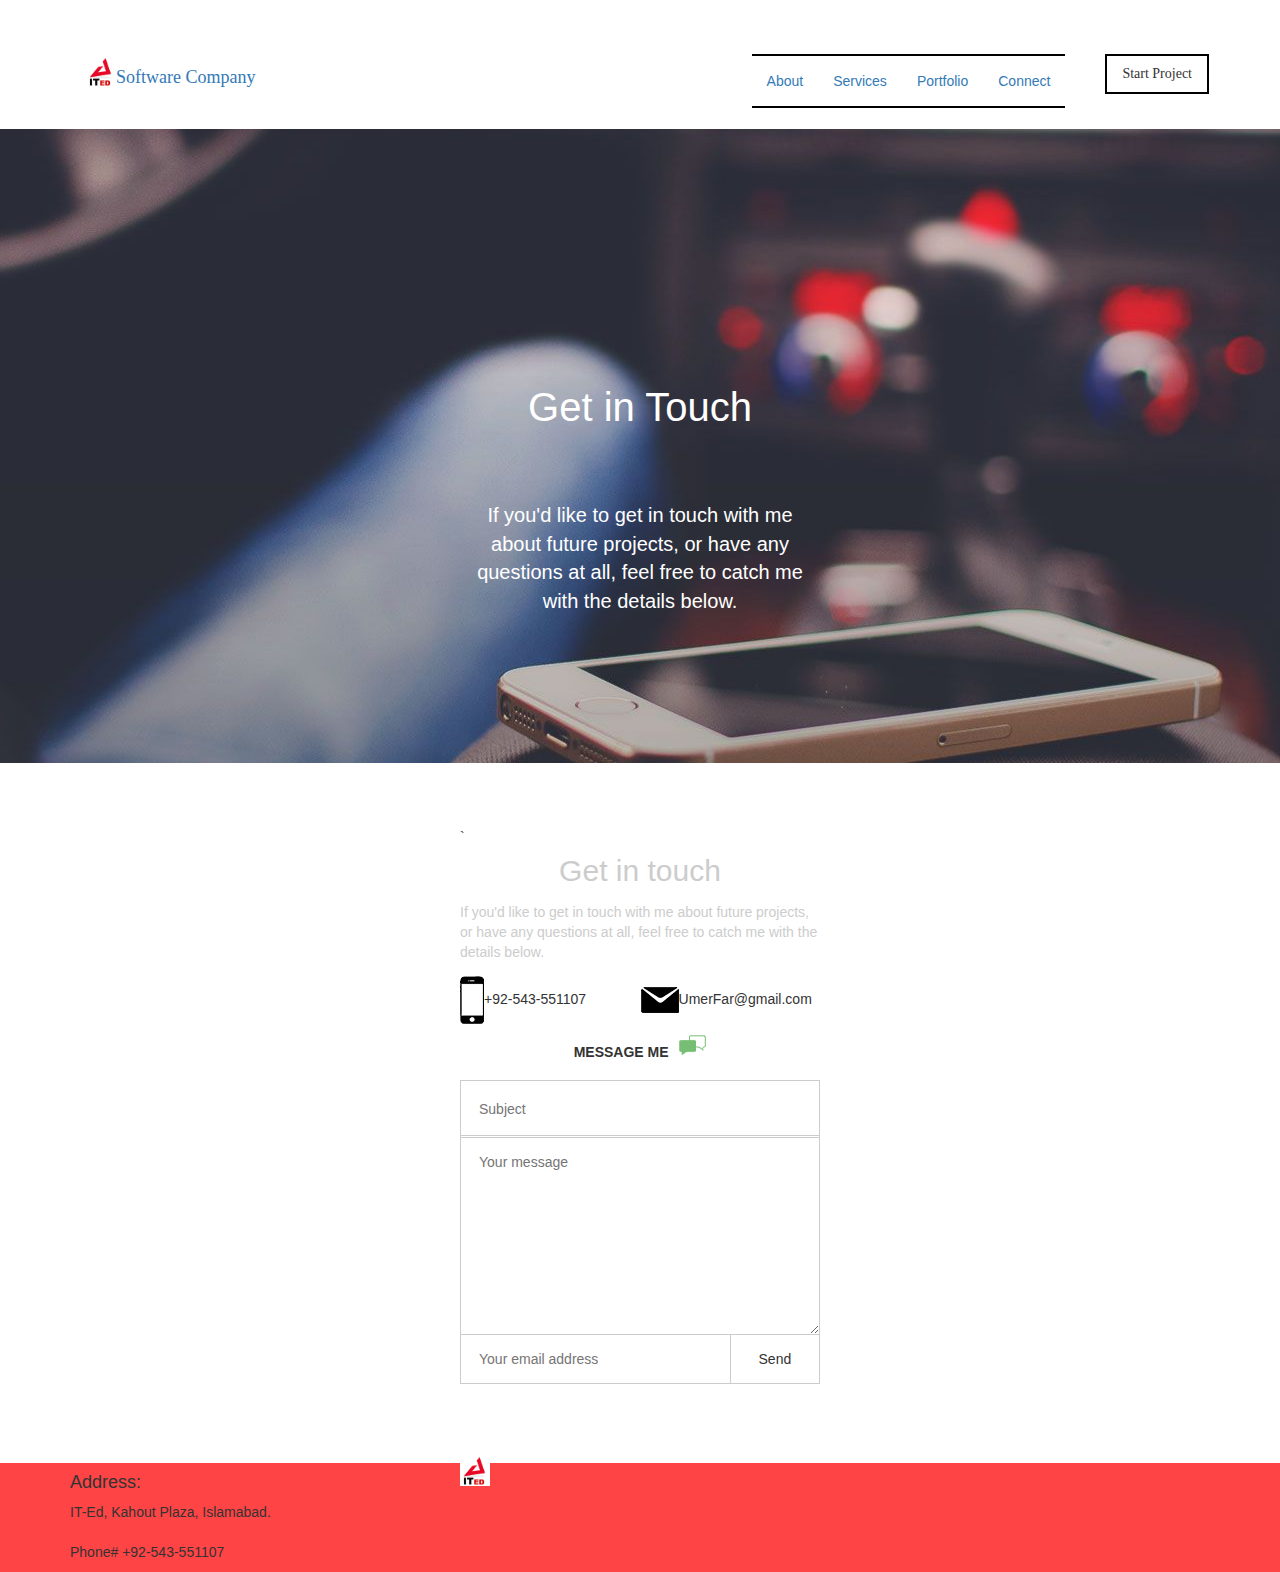
<file: connect.html>
<!DOCTYPE html>
<html lang="en">

<head>
	<meta charset="utf-8">
	<meta name="viewport" content="width=device-width, initial-scale=1.0">
	<link rel="stylesheet" media="screen" href="https://cdnjs.cloudflare.com/ajax/libs/twitter-bootstrap/3.3.5/css/bootstrap.min.css">
	<link href="https://maxcdn.bootstrapcdn.com/font-awesome/4.6.3/css/font-awesome.min.css" rel="stylesheet" integrity="sha384-T8Gy5hrqNKT+hzMclPo118YTQO6cYprQmhrYwIiQ/3axmI1hQomh7Ud2hPOy8SP1" crossorigin="anonymous">
	<link href="/css/styles.css" rel="stylesheet">
	<title>IT-Ed Software Company</title>

</head>

<body>
	<header>

		<div class="container tpad">
			<div class="social-logos text-right">
				<a href="#"><i class="fa fa-facebook"></i></a>
				<a href="#"><i class="fa fa-twitter"></i></a>
				<a href="#"><i class="fa fa-youtube"></i></a>
				<a href="#"><i class="fa fa-linkedin"></i></a>
				<a href="#"><i class="fa fa-instagram"></i></a>
			</div>
			<nav class="navbar" role="navigation">

				<div class="navbar-header">
					<button type="button" class="navbar-toggle" data-toggle="collapse" data-target=".navbar-ex1-collapse">
						<span class="sr-only">Toggle navigation</span>
						<span class="icon-bar"></span>
						<span class="icon-bar"></span>
						<span class="icon-bar"></span>
					</button>
					<a class="navbar-brand" href="/index.html"><img class="logo" src="/images/logo.png">Software Company </a>
				</div>

				<!-- Collect the nav links, forms, and other content for toggling -->
				<div class="collapse navbar-collapse navbar-ex1-collapse navbar-right">
					<ul class="nav navbar-nav">
						<li class="active"><a href="/about.html">About</a></li>
						<li><a href="/services.html">Services</a></li>
						<li><a href="/portfolio.html">Portfolio</a></li>
						<li><a href="/connect.html">Connect</a></li>
					</ul>

					
						<button type="submit" class="btn btn-default nav-btn">Start Project</button>
					

					 
				</div>

			</nav>
		</div>

	</header>
	<section class="connect-main">
		<div class="container">
			<div class="row">
				<div class="col-md-4 col-md-offset-4">
					<h2>Get in Touch</h2>
					<p>If you'd like to get in touch with me about future projects, or have any questions at all, feel free to catch me with the details below.</p>
				</div>
			</div>
		</div>

	</section>
	
	<div class="container form-align">
		<div class="row">
			<div class="col-md-4 col-md-offset-4">
				`<h2 class="text-center in-tuch">Get in touch</h2>
				<p class="in-tuch">If you'd like to get in touch with me about future projects, or have any questions at all, feel free to catch me with the details below.</p>
				<span><img src="images/iphone.png">+92-543-551107</span>
				&nbsp;&nbsp;&nbsp;&nbsp;&nbsp;&nbsp;&nbsp;&nbsp;&nbsp;&nbsp;&nbsp;&nbsp;
				<span><img src="images/envelope.png">UmerFar@gmail.com</span>
				<p class="text-center text-message"><b>MESSAGE ME</b><span><img class="img" src="images/mess.png"></span></p>
				<form class="form-group">
					<input type="text" placeholder="Subject">
					<textarea placeholder="Your message"></textarea>
					<input type="email" placeholder="Your email address">
					<input type="submit" id="" value="Send">
				</form>

			</div>
		</div>
	</div>


	<footer>
		<div class="container">
			<div class="row">
				<div class="col-md-4">
					<h4>Address:</h4>
					<address>
						IT-Ed, Kahout Plaza, Islamabad.
					</address>
					<p>
						Phone# +92-543-551107
					</p>
				</div>
				<div class="col-md-4">
					<img class="logo logo-footer" src="images/logo.png">
				</div>
				<div class="col-md-4">
					<div class="social-logos text-right">
						<a href="#"><i class="fa fa-facebook"></i></a>
						<a href="#"><i class="fa fa-twitter"></i></a>
						<a href="#"><i class="fa fa-youtube"></i></a>
						<a href="#"><i class="fa fa-linkedin"></i></a>
						<a href="#"><i class="fa fa-instagram"></i></a>
					</div>
				</div>
			</div>
		</div>
	</footer>


	<script src="https://cdnjs.cloudflare.com/ajax/libs/jquery/1.11.3/jquery.min.js"></script>
	<script src="https://cdnjs.cloudflare.com/ajax/libs/twitter-bootstrap/3.3.5/js/bootstrap.min.js"></script>
	<script src="js/script.js">
	</script>

</body>


</html>
</file>
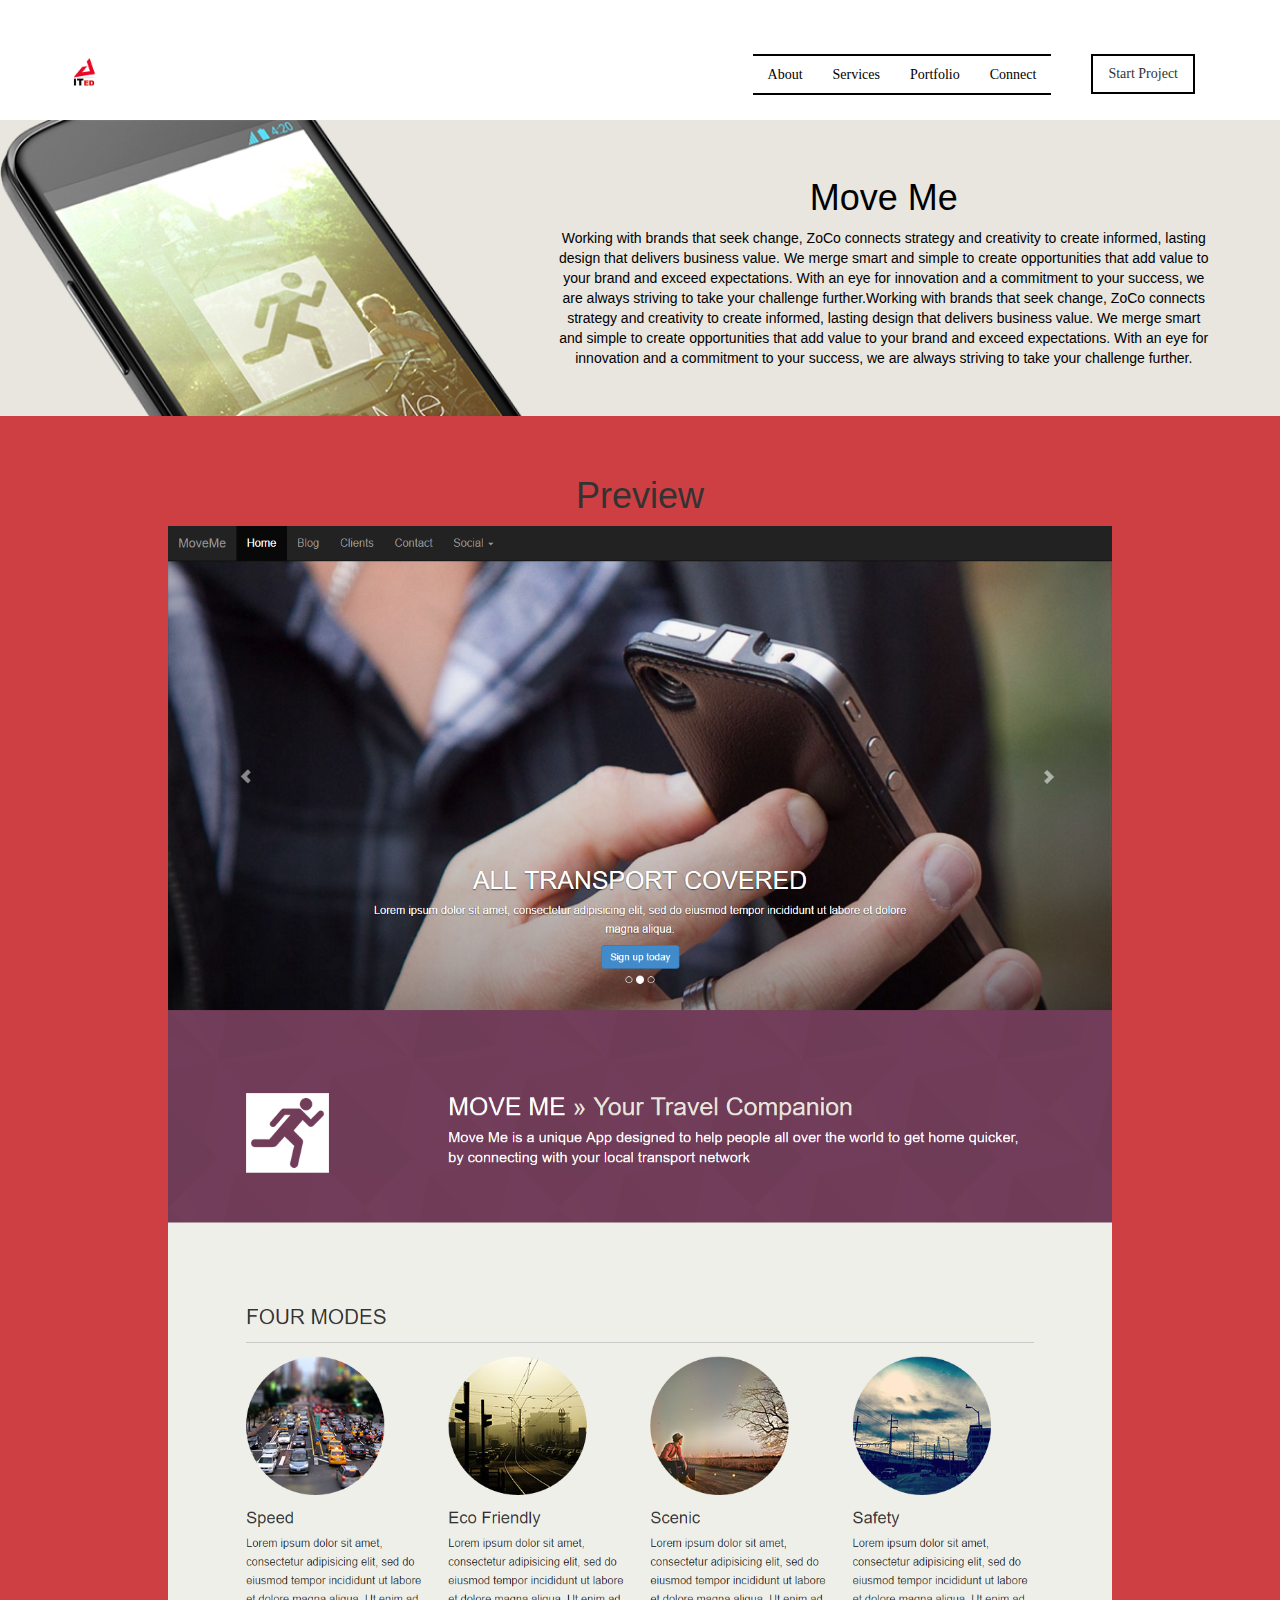
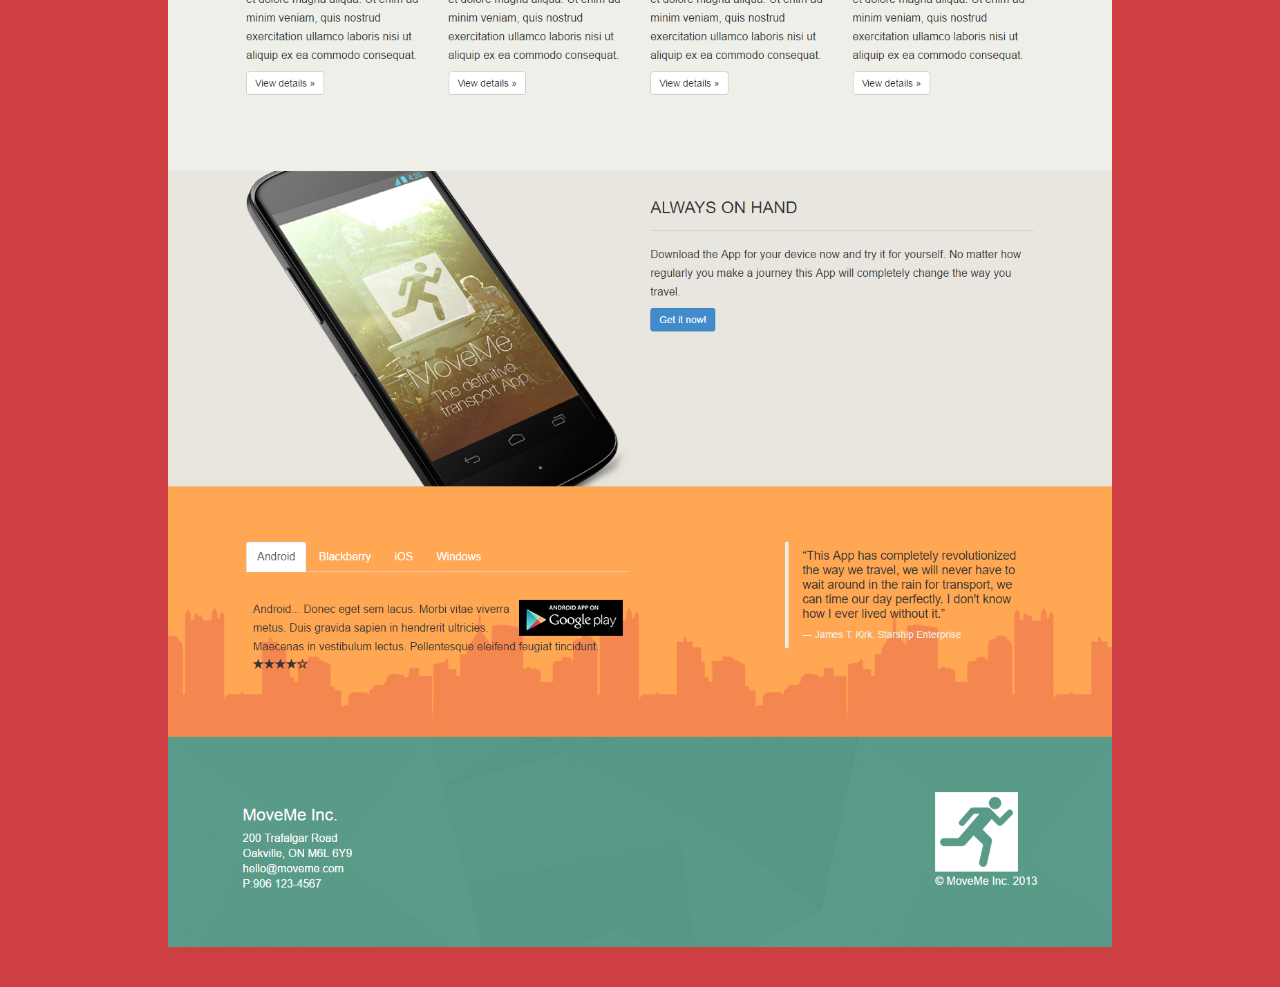
<file: Portfolio-Detail.html>
<!DOCTYPE html>
<html lang="en">

<head>
	<meta charset="utf-8">
	<meta name="viewport" content="width=device-width, initial-scale=1.0">
	<link rel="stylesheet" media="screen" href="https://cdnjs.cloudflare.com/ajax/libs/twitter-bootstrap/3.3.5/css/bootstrap.min.css">
	<link href="https://fonts.googleapis.com/css?family=Lobster" rel="stylesheet">
	<link href="https://maxcdn.bootstrapcdn.com/font-awesome/4.6.3/css/font-awesome.min.css" rel="stylesheet" integrity="sha384-T8Gy5hrqNKT+hzMclPo118YTQO6cYprQmhrYwIiQ/3axmI1hQomh7Ud2hPOy8SP1" crossorigin="anonymous">
	<link href="/css/styles.css" rel="stylesheet">
	<title>IT-Ed Software Company</title>

</head>

<body>
  <header>
		<div class="tpad">
			<div class="social-logos text-right">
				<a href="#"><i class="fa fa-facebook"></i></a>
				<a href="#"><i class="fa fa-twitter"></i></a>
				<a href="#"><i class="fa fa-youtube"></i></a>
				<a href="#"><i class="fa fa-linkedin"></i></a>
				<a href="#"><i class="fa fa-instagram"></i></a>
			</div>
		</div>
		<div class = "container-fluid">
			<nav class="navbar" role="navigation">
			<div class="container">
				<div class="navbar-header">
					<button type="button" class="navbar-toggle" data-toggle="collapse" data-target=".navbar-ex1-collapse">
						<span class="sr-only">Toggle navigation</span>
						<span class="icon-bar"></span>
						<span class="icon-bar"></span>
						<span class="icon-bar"></span>
					</button>
					<a class="navbar-brand" href="/index.html"><img class="logo" src="/images/logo.png"></a>
				</div>
				<div class="collapse navbar-collapse navbar-ex1-collapse navbar-right">
					<ul class="nav navbar-nav nav-head">
						<li><a href="/about.html">About</a></li>
						<li><a href="/services.html">Services</a></li>
						<li><a href="/portfolio.html">Portfolio</a></li>
						<li><a href="/connect.html">Connect</a></li>
					</ul>
					<button type="button" class="btn btn-default nav-btn">Start Project</button>
				</div></div>
			</nav>
			</div>
	</header>
	<section class="pf-mv-intro">
		<div class="container">
			<div class="row">
				<div class="col-sm-7 col-sm-offset-5">

					<h1 class="pf-head text-center">Move Me</h1>
					<p class="pf-text text-center">Working with brands that seek change, ZoCo connects strategy and creativity to create informed, lasting design that delivers business value. We merge smart and simple to create opportunities that add value to your brand and exceed expectations. With an eye for innovation and a commitment to your success, we are always striving to take your challenge further.Working with brands that seek change, ZoCo connects strategy and creativity to create informed, lasting design that delivers business value. We merge smart and simple to create opportunities that add value to your brand and exceed expectations. With an eye for innovation and a commitment to your success, we are always striving to take your challenge further.</p>
				</div>
			</div>
		</div>
	</section>


	<section class="red-bg">
		<div class="container">
			<div class="row">
				<div class="col-sm-10 col-sm-offset-1 web-content">
					<h1 class="text-center">Preview</h1>
					<img class="img-responsive" src="images/MV.png">
				</div>
			</div>
		</div>
	</section>

	<script src="https://cdnjs.cloudflare.com/ajax/libs/jquery/1.11.3/jquery.min.js"></script>
	<script src="https://cdnjs.cloudflare.com/ajax/libs/twitter-bootstrap/3.3.5/js/bootstrap.min.js"></script>
	<script src="js/script.js">
	</script>

</body>


</html>
</file>
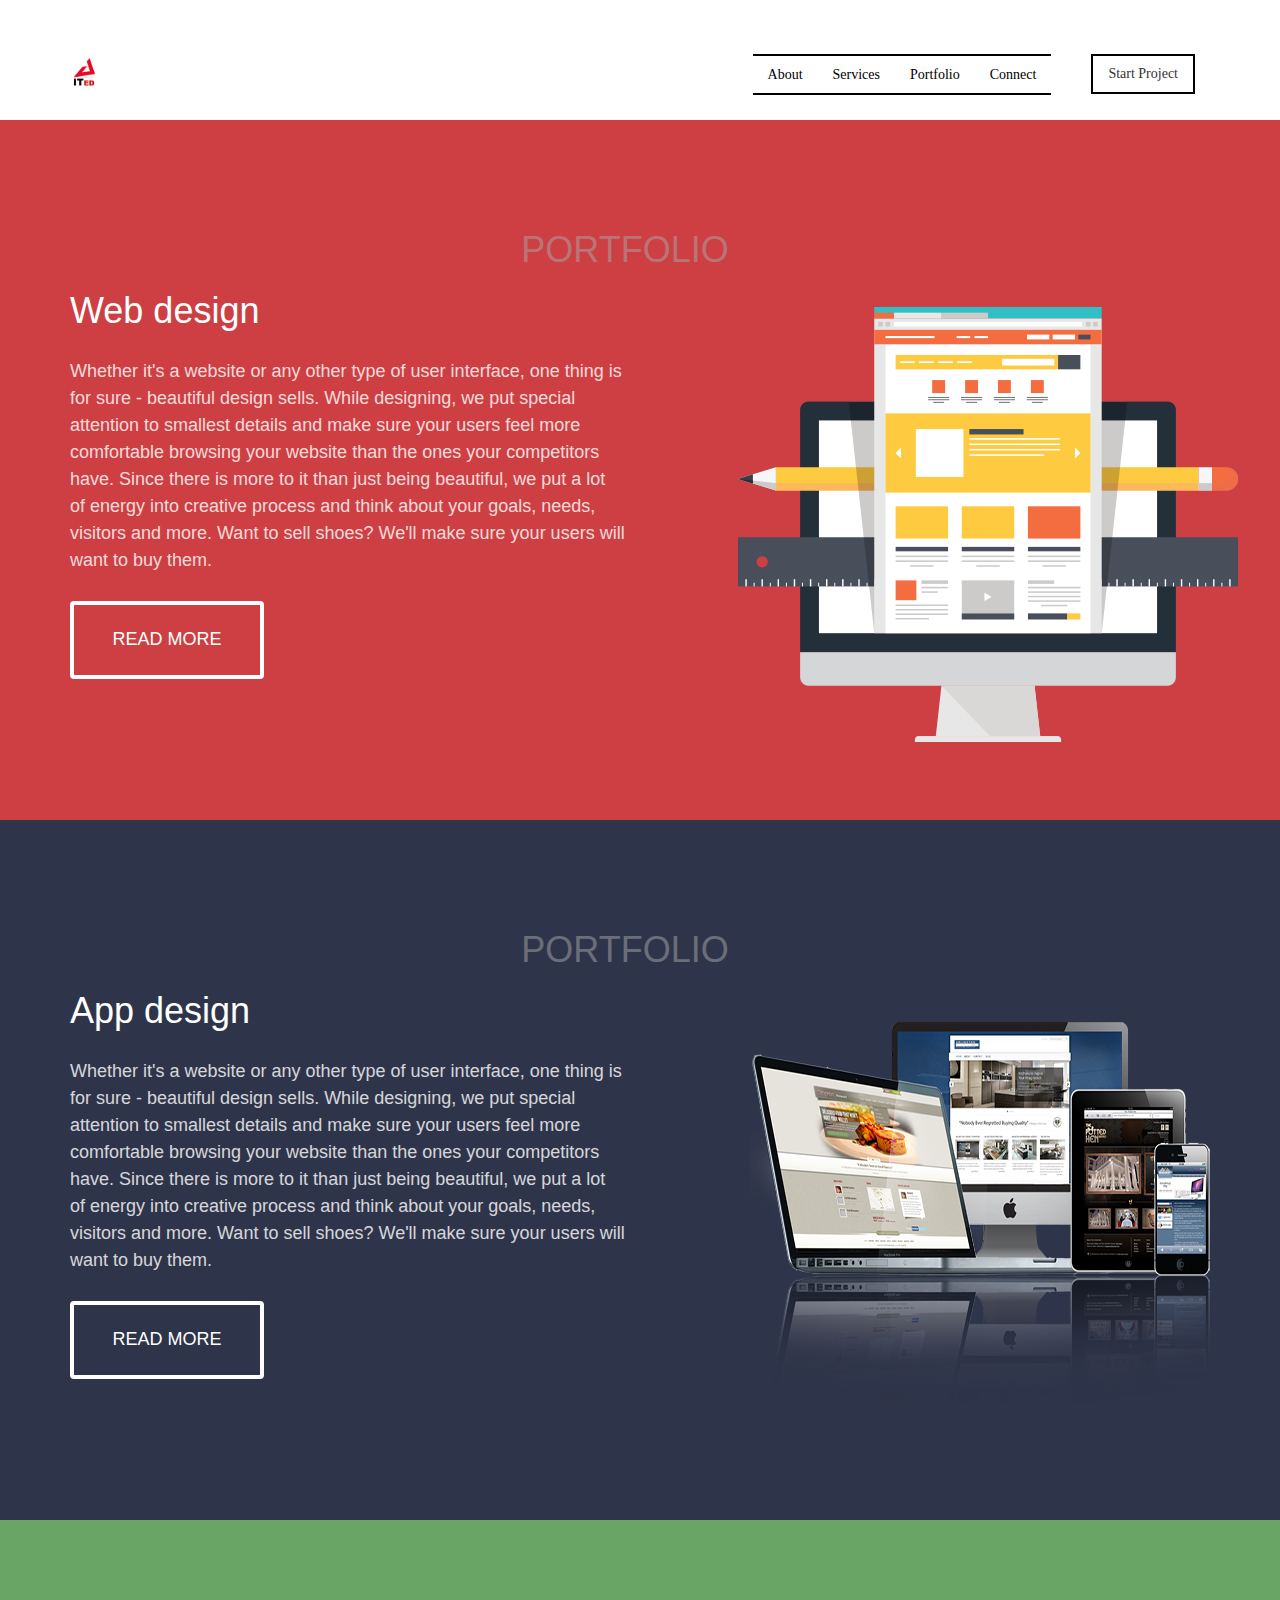
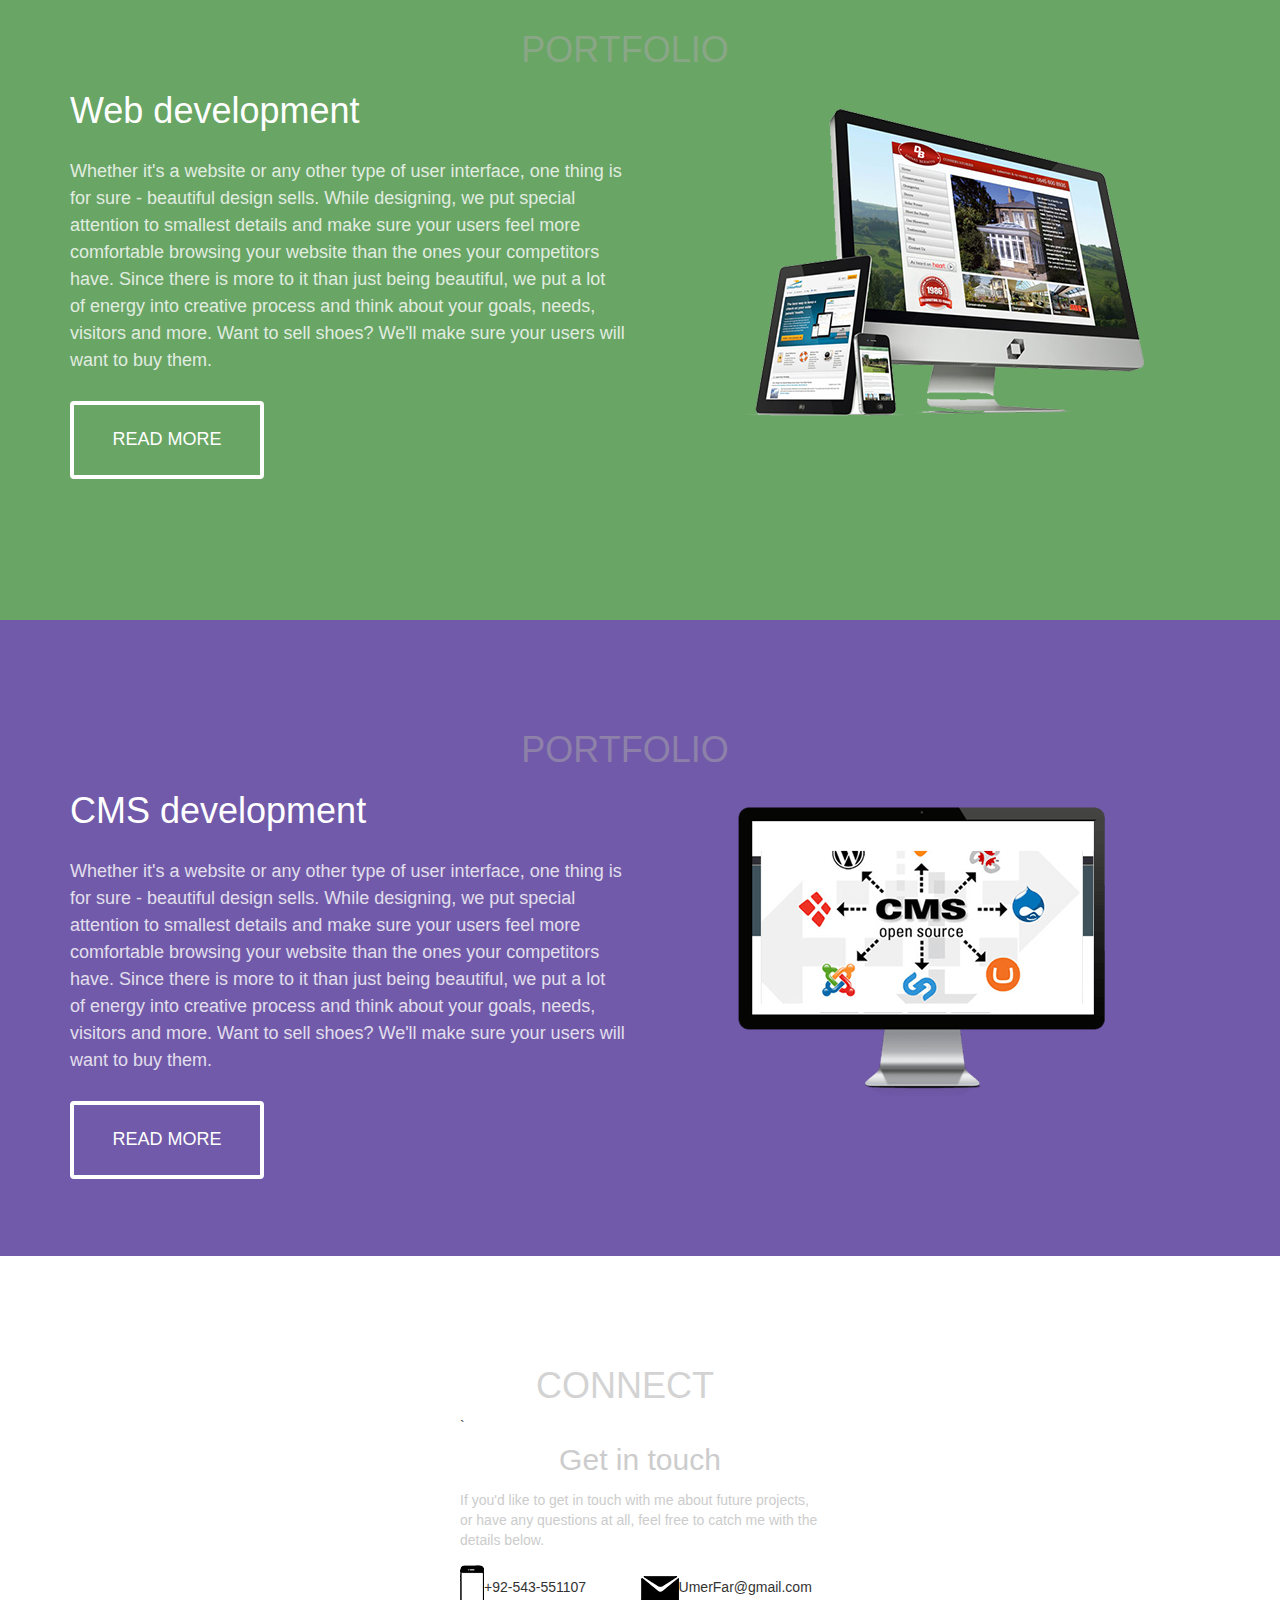
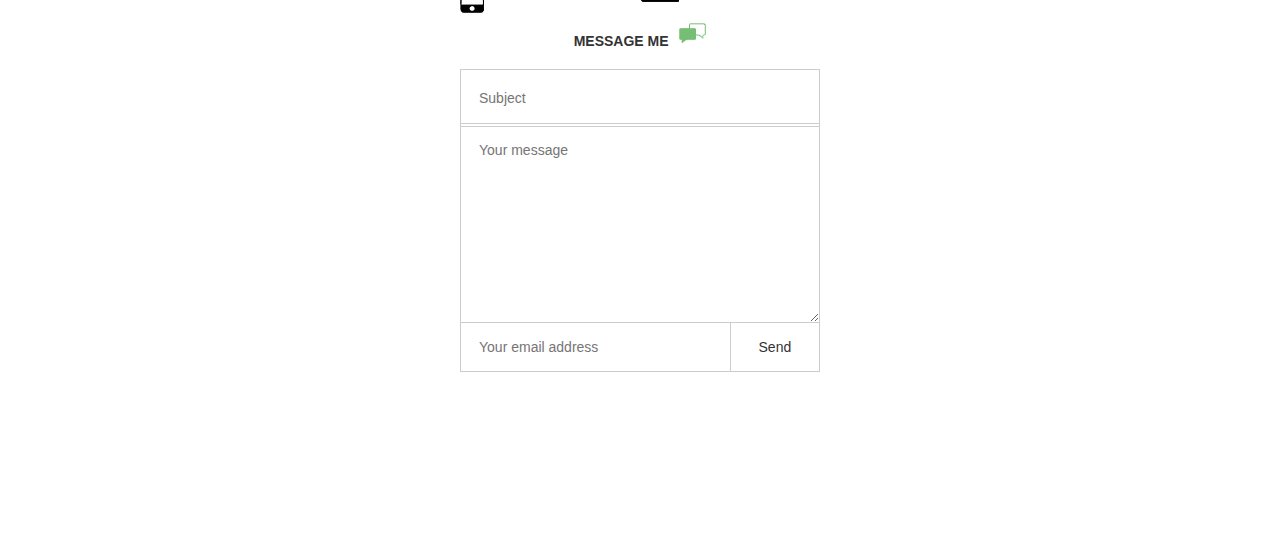
<file: Portfolio.html>
<!DOCTYPE html>
<html lang="en">

<head>
  <meta charset="utf-8">
  <meta name="viewport" content="width=device-width, initial-scale=1.0">
  <link rel="stylesheet" media="screen" href="https://cdnjs.cloudflare.com/ajax/libs/twitter-bootstrap/3.3.5/css/bootstrap.min.css">
  <link href="css/styles.css" rel="stylesheet">

  <title></title>

</head>

<body>
  <header>
		<div class="tpad">
			<div class="social-logos text-right">
				<a href="#"><i class="fa fa-facebook"></i></a>
				<a href="#"><i class="fa fa-twitter"></i></a>
				<a href="#"><i class="fa fa-youtube"></i></a>
				<a href="#"><i class="fa fa-linkedin"></i></a>
				<a href="#"><i class="fa fa-instagram"></i></a>
			</div>
		</div>
		<div class = "container-fluid">
			<nav class="navbar" role="navigation">
			<div class="container">
				<div class="navbar-header">
					<button type="button" class="navbar-toggle" data-toggle="collapse" data-target=".navbar-ex1-collapse">
						<span class="sr-only">Toggle navigation</span>
						<span class="icon-bar"></span>
						<span class="icon-bar"></span>
						<span class="icon-bar"></span>
					</button>
					<a class="navbar-brand" href="/index.html"><img class="logo" src="/images/logo.png"></a>
				</div>
				<div class="collapse navbar-collapse navbar-ex1-collapse navbar-right">
					<ul class="nav navbar-nav nav-head">
						<li><a href="/about.html">About</a></li>
						<li><a href="/services.html">Services</a></li>
						<li><a href="/portfolio.html">Portfolio</a></li>
						<li><a href="/connect.html">Connect</a></li>
					</ul>
					<button type="button" class="btn btn-default nav-btn">Start Project</button>
				</div></div>
			</nav>
			</div>
	</header>

  <section class="portfolio-1">
    <div class="row col-md-12">
      <h1 class="portfolio-heading">PORTFOLIO</h1>
    </div>
    <div class="container">
      <div class="row">
        <div class="col-md-6">
          <h1  class="heading">Web design</h1>
          <p class="paragraph">Whether it's a website or any other type of user interface, one thing is for sure - beautiful design sells. While designing, we put special attention to smallest details and make sure your users feel more comfortable browsing your website than the ones your competitors have. Since there is more to it than just being beautiful, we put a lot of energy into creative process and think about your goals, needs, visitors and more. Want to sell shoes? We'll make sure your users will want to buy them.</p>
          <button type="button" class="btn port-btn">READ MORE</button>
        </div>
        <div class="col-md-6">
          <a href="#"><img class="protfolio-img" src="images/2.jpg"></a>
        </div>
      </div>
    </div>
  </section>

  <section class="portfolio-2">
    <div class="row col-md-12">
      <h1 class="portfolio-heading">PORTFOLIO</h1>
    </div>
    <div class="container">
      <div class="row">
        <div class="col-md-6">
          <h1 class="heading">App design</h1>
          <p class="paragraph">Whether it's a website or any other type of user interface, one thing is for sure - beautiful design sells. While designing, we put special attention to smallest details and make sure your users feel more comfortable browsing your website than the ones your competitors have. Since there is more to it than just being beautiful, we put a lot of energy into creative process and think about your goals, needs, visitors and more. Want to sell shoes? We'll make sure your users will want to buy them.</p>
          <button type="button" class="btn port-btn">READ MORE</button>
        </div>
        <div class="col-md-6">
          <a href="#"><img class="protfolio-img" src="images/14.png"></a>
        </div>
      </div>
    </div>
  </section>
  
  <section class="portfolio-3">
    <div class="row col-md-12">
      <h1 class="portfolio-heading">PORTFOLIO</h1>
    </div>
    <div class="container">
      <div class="row">
        <div class="col-md-6">
          <h1 class="heading">Web development</h1>
          <p class="paragraph">Whether it's a website or any other type of user interface, one thing is for sure - beautiful design sells. While designing, we put special attention to smallest details and make sure your users feel more comfortable browsing your website than the ones your competitors have. Since there is more to it than just being beautiful, we put a lot of energy into creative process and think about your goals, needs, visitors and more. Want to sell shoes? We'll make sure your users will want to buy them.</p>
          <button type="button" class="btn port-btn">READ MORE</button>
        </div>
        <div class="col-md-6">
          <a href="#"><img class="protfolio-img" src="images/11.png"></a>
        </div>
      </div>
    </div>
  </section>
  
  <section class="portfolio-4">
    <div class="row col-md-12">
      <h1 class="portfolio-heading">PORTFOLIO</h1>
    </div>
    <div class="container">
      <div class="row">
        <div class="col-md-6">
          <h1 class="heading">CMS development</h1>
          <p class="paragraph">Whether it's a website or any other type of user interface, one thing is for sure - beautiful design sells. While designing, we put special attention to smallest details and make sure your users feel more comfortable browsing your website than the ones your competitors have. Since there is more to it than just being beautiful, we put a lot of energy into creative process and think about your goals, needs, visitors and more. Want to sell shoes? We'll make sure your users will want to buy them.</p>
          <button type="button" class="btn port-btn">READ MORE</button>
        </div>
        <div class="col-md-6">
          <a href="#"><img class="protfolio-img" src="images/CMS.png"></a>
        </div>
      </div>
    </div>
  </section>
  
  <section class="portfolio-5">
    <div class="row col-md-12">
      <h1 class="portfolio-heading">CONNECT</h1>
    </div>
    
    <div class="container form-align">
		<div class="row">
			<div class="col-md-4 col-md-offset-4">
				`<h2 class="text-center in-tuch">Get in touch</h2>
				<p class="in-tuch">If you'd like to get in touch with me about future projects, or have any questions at all, feel free to catch me with the details below.</p>
				<span><img src="images/iphone.png">+92-543-551107</span>
				&nbsp;&nbsp;&nbsp;&nbsp;&nbsp;&nbsp;&nbsp;&nbsp;&nbsp;&nbsp;&nbsp;&nbsp;
				<span><img src="images/envelope.png">UmerFar@gmail.com</span>
				<p class="text-center text-message"><b>MESSAGE ME</b><span><img class="img" src="images/mess.png"></span></p>
				<form class="form-group">
					<input type="text" placeholder="Subject">
					<textarea placeholder="Your message"></textarea>
					<input type="email" placeholder="Your email address">
					<input type="submit" id="" value="Send">
				</form>

			</div>
		</div>
	</div>
  </section>

  <script src="https://cdnjs.cloudflare.com/ajax/libs/jquery/1.11.3/jquery.min.js"></script>
  <script src="https://cdnjs.cloudflare.com/ajax/libs/twitter-bootstrap/3.3.5/js/bootstrap.min.js"></script>

  <script>
  </script>
</body>

</html>
</file>
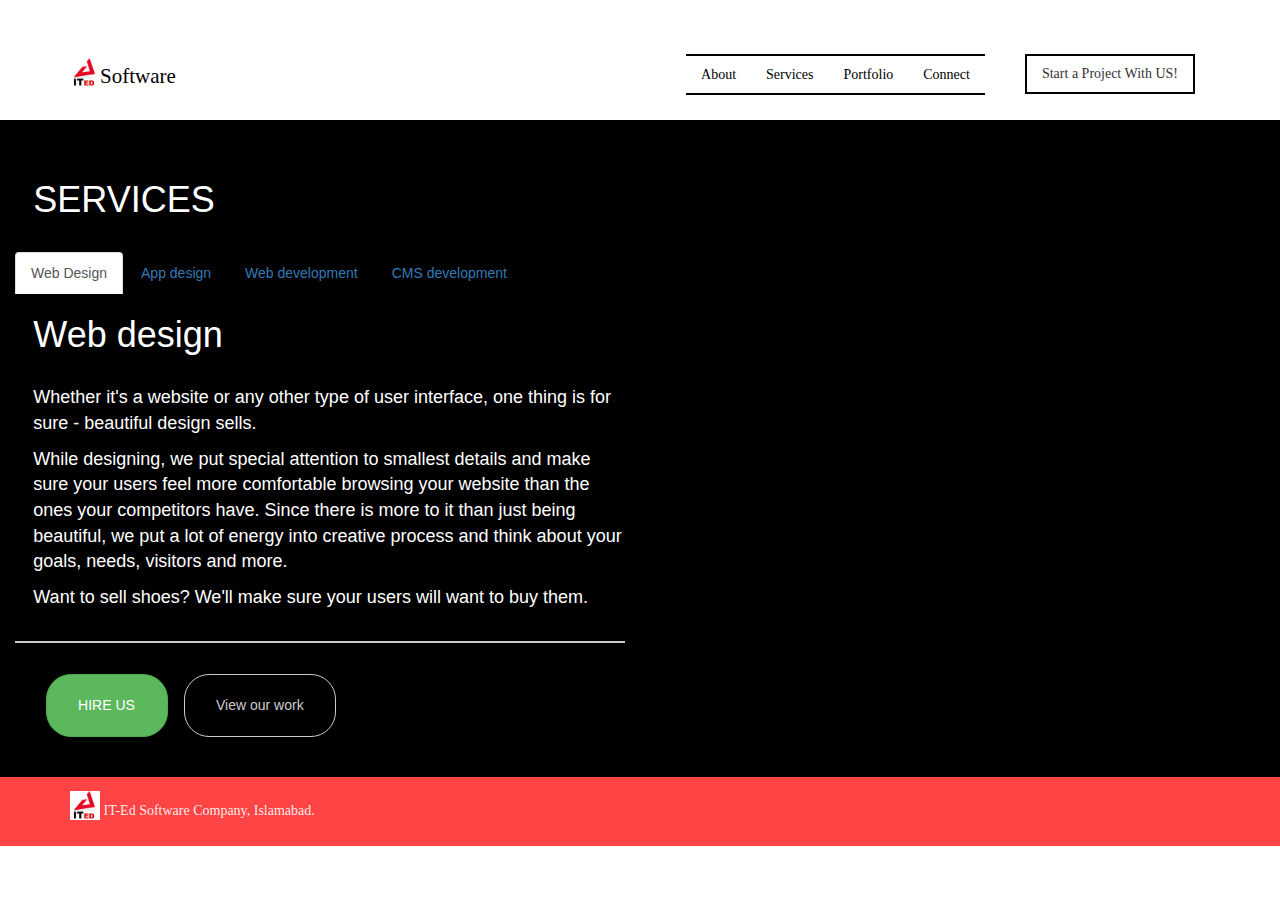
<file: services.html>
<html lang="en">

<head>
	<meta charset="utf-8">
	<meta name="viewport" content="width=device-width, initial-scale=1.0">
	<link rel="stylesheet" media="screen" href="https://cdnjs.cloudflare.com/ajax/libs/twitter-bootstrap/3.3.5/css/bootstrap.min.css">
	<link href="https://maxcdn.bootstrapcdn.com/font-awesome/4.6.3/css/font-awesome.min.css" rel="stylesheet" integrity="sha384-T8Gy5hrqNKT+hzMclPo118YTQO6cYprQmhrYwIiQ/3axmI1hQomh7Ud2hPOy8SP1" crossorigin="anonymous">
	<link href="css/animate.css" rel="stylesheet">
	<link href="/css/styles.css" rel="stylesheet">
	<link href="/css/services.css" rel="stylesheet">
	<title>IT-Ed Software Company</title>

</head>

<body>
	<header>
		<div class="tpad container">
			<div class="social-logos text-right">
				<a href="https://www.facebook.com/ITedIns/" target="_blank"><i class="fa fa-facebook"></i></a>
				<a href="#"><i class="fa fa-twitter"></i></a>
				<a href="#"><i class="fa fa-youtube"></i></a>
				<a href="#"><i class="fa fa-linkedin"></i></a>
				<a href="#"><i class="fa fa-instagram"></i></a>
			</div>
		</div>
		<div class="container-fluid">
			<nav class="navbar" role="navigation">
				<div class="container">
					<div class="navbar-header">
						<button type="button" class="navbar-toggle" data-toggle="collapse" data-target=".navbar-ex1-collapse">
							<span class="sr-only">Toggle navigation</span>
							<span class="icon-bar"></span>
							<span class="icon-bar"></span>
							<span class="icon-bar"></span>
						</button>
						<a class="navbar-brand logo-text" href="/index.html"><img class="logo" src="/images/logo.png">Software <span class="logo-red">Company</span></a>
					</div>
					<div class="collapse navbar-collapse navbar-ex1-collapse navbar-right">
						<ul class="nav navbar-nav nav-head">
							<li><a href="/about.html">About</a></li>
							<li><a href="/services.html">Services</a></li>
							<li><a href="/portfolio.html">Portfolio</a></li>
							<li><a href="/connect.html">Connect</a></li>
						</ul>
						<button type="button" class="btn btn-default nav-btn">Start a Project With US!</button>
					</div>
				</div>
			</nav>
		</div>
	</header>

	<section class="services-bg">
		<div class="container-fluid">
			<div class="row">
				<div class="col-md-6">

					<h1>SERVICES</h1>
					<div role="tabpanel">
						<!-- Nav tabs -->
						<ul class="nav nav-tabs" role="tablist">
							<li role="presentation" class="active">
								<a href="#web-design" aria-controls="web-design" role="tab" data-toggle="tab">Web Design</a>
							</li>
							<li role="presentation">
								<a href="#app-design" aria-controls="app design" role="tab" data-toggle="tab">App design</a>
							</li>
							<li role="presentation">
								<a href="#web-develop" aria-controls="web develop" role="tab" data-toggle="tab">Web development</a>
							</li>
							<li role="presentation">
								<a href="#cms" aria-controls="cms" role="tab" data-toggle="tab">CMS development</a>
							</li>
						</ul>

						<!-- Tab panes -->
						<div class="tab-content">
							<div role="tabpanel" class="tab-pane fade in active" id="web-design">
								<h1>Web design</h1>
								<p>Whether it's a website or any other type of user interface, one thing is for sure - beautiful design sells.
								</p>
								<p> While designing, we put special attention to smallest details and make sure your users feel more comfortable browsing your website than the ones your competitors have. Since there is more to it than just being beautiful, we put a lot of energy into creative process and think about your goals, needs, visitors and more.</p>
								<p>Want to sell shoes? We'll make sure your users will want to buy them.</p>
								<hr>
								<button type="button" class="btn btn-success btn-hire">HIRE US</button>
								<button type="button" class="btn btn-view">View our work</button>
							</div>
							<div role="tabpanel" class="tab-pane fade in" id="app-design">
								<h1>App design</h1>
								<p>Whether it's a website or any other type of user interface, one thing is for sure - beautiful design sells.
								</p>
								<p> While designing, we put special attention to smallest details and make sure your users feel more comfortable browsing your website than the ones your competitors have. Since there is more to it than just being beautiful, we put a lot of energy into creative process and think about your goals, needs, visitors and more.</p>
								<p>Want to sell shoes? We'll make sure your users will want to buy them.</p>
								<hr>
								<button type="button" class="btn btn-success btn-hire">HIRE US</button>
								<button type="button" class="btn btn-view">View our work</button>
							</div>
							<div role="tabpanel" class="tab-pane fade in" id="web-develop">
								<h1>Web Development</h1>
								<p>Whether it's a website or any other type of user interface, one thing is for sure - beautiful design sells.
								</p>
								<p> While designing, we put special attention to smallest details and make sure your users feel more comfortable browsing your website than the ones your competitors have. Since there is more to it than just being beautiful, we put a lot of energy into creative process and think about your goals, needs, visitors and more.</p>
								<p>Want to sell shoes? We'll make sure your users will want to buy them.</p>
								<hr>
								<button type="button" class="btn btn-success btn-hire">HIRE US</button>
								<button type="button" class="btn btn-view">View our work</button>
							</div>
							<div role="tabpanel" class="tab-pane fade in" id="cms">
								<h1>Content Management System Development</h1>
								<p>Whether it's a website or any other type of user interface, one thing is for sure - beautiful design sells.
								</p>
								<p> While designing, we put special attention to smallest details and make sure your users feel more comfortable browsing your website than the ones your competitors have. Since there is more to it than just being beautiful, we put a lot of energy into creative process and think about your goals, needs, visitors and more.</p>
								<p>Want to sell shoes? We'll make sure your users will want to buy them.</p>
								<hr>
								<button type="button" class="btn btn-success btn-hire">HIRE US</button>
								<button type="button" class="btn btn-view">View our work</button>
							</div>
						</div>
					</div>
				</div>
			</div>
		</div>
	</section>
	
	<footer>
		<div class="container">
			<div class="row footer-mtop">
				<div class="col-md-4 address">
					<address>
					<img class="logo logo-footer" style="display:inline-block;" src="images/logo.png">
					
						IT-Ed Software Company, Islamabad.
					</address>
				</div>
				<div class="col-md-4">
					
				</div>
				<div class="col-md-4">
					<div class="social-footer text-right">
						<a href="#"><i class="fa fa-facebook"></i></a>
						<a href="#"><i class="fa fa-twitter"></i></a>
						<a href="#"><i class="fa fa-youtube"></i></a>
						<a href="#"><i class="fa fa-linkedin"></i></a>
						<a href="#"><i class="fa fa-instagram"></i></a>
					</div>
				</div>
			</div>
		</div>
	</footer>


	<script src="https://cdnjs.cloudflare.com/ajax/libs/jquery/1.11.3/jquery.min.js"></script>
	<script src="https://cdnjs.cloudflare.com/ajax/libs/twitter-bootstrap/3.3.5/js/bootstrap.min.js"></script>
	<script src="js/script.js">
	</script>

</body>


</html>
</file>
<file: css/styles.css>
* {
	
	padding: 0;
	margin: 0;
	box-sizing: border-box;
}
.main-section {
	background: url("../images/texture_pattern_light_background_gradient_ultra_3840x2160_hd-wallpaper-238406.jpg") 	;
	background-size: cover;
	background-position: center center;
}
.about-section {
	background: url("../images//blue-gray-and-pictures-1st.jpg");
}
.services-section {
	background-color: #FBFAFB;
}
section{
	padding: 40px 0;
}
.sec-head{
	padding: 30px 0;
	font-weight: bold;
	font-family: 'PT Serif', serif;
}

.navbar-fixed-top .navbar-collapse {
	padding-right: inherit;
	padding-left: inherit;
}
.navbar-default {
	background-color: #FE4444;
}
.navbar-default .navbar-brand {
	color: black;
}
.navbar-default .navbar-nav>li>a {
	color: white;
	font-weight: 500;
	font-size: 110%;
}

.navbar-default .navbar-nav>li>a:hover {
	color: white;
}
.navbar-default button {
	color: white;
	font-weight: 500;
	font-size: 110%;
}

a:link{
	text-decoration: none;
}
a:visited{}
a:hover{
	text-decoration: none;
}
a:active{}


.navbar-fixed-top .navbar-brand {
	margin-left: -15px;
}
.services-head {
font-family: 'PT Serif', serif;	
	font-size: 24px;
	font-weight: 400;
}
.services-text {
	font-family: 'Abel', sans-serif;
	font-weight: 400;
	font-size: 18px;
}
.services-links:link, .services-text{
	text-align: center;
	color: black;
	
}

.services-links{
	display: inline-block;
	border: 1px solid transparent;
}
.services-links:hover{
	border: 1px solid red;
}

.about-sec-text {
	font-size: 125%;
	line-height: 1.25;
	font-family: 'Abel', sans-serif;
	font-weight: 500;
}
.lead {
	font-family: 'Abel', sans-serif;
}
.logo-text {
	color: black;
	font-size: 150%;
}

header {
	position: relative;
	z-index: 1040;
}

.tpad {
	margin-top: 20px;
}

.logo {
	position: relative;
	bottom: 6px;
	width: 30px;
}

.social-logos {
	font-size: 140%;
}

.social-logos i {
	padding-right: 20px;
	color: darkgrey;
}

.social-logos a i:hover {
	color: black;
	transition: .6s;
}

.navbar {
	min-height: 20px;
	background-color: transparent;
}
.navbar-brand {
	font-family: 'Lobster';
}

.navbar-brand > img {
	display: inline-block;
}

.logo-red{
	color:#fff;
font-family: 'Lobster', cursive;
}

.nav {
	margin-top: 5px;
	border: 2px solid black;
	border-left: none;
	border-right: none;
}

.nav-head li a {
	line-height: 7px;
	vertical-align: middle;
	color: black;
	font-family: 'Tillana', cursive;
}

.nav-head li a:hover {
	background-color: black;
	color: white;
	transition: .8s;
	opacity: .8;
}

.nav-btn {
	margin-top: 5px;
	border: 2px solid black;
	border-radius: 0;
	padding: 8px 15px;
	margin-left: 40px;
	background-color: transparent;
	font-family: 'Tillana', cursive;
	
}

.nav-btn:hover {
	background-color: black;
	opacity: .7;
	color: white;
	transition: .8s;
}

.carousel-indicators li {
	background-color: #c0c0c0;
	display: inline-block;
	width: 32px;
	height: 2px;
	border-radius: 1px;
}

.carousel-indicators .active {
	width: 32px;
	height: 7px;
	margin: 0;
	background-color: #fff;
}

.logo-footer {
	margin: 0 auto;
}

.connect-main {
	background: url("../images/connect.jpg") no-repeat center center;
	background-attachment: fixed;
}

.connect-main h2,
.connect-main p {
	color: white;
	text-align: center;
}

.connect-main h2 {
	font-size: 40px;
	margin-top: 60%;
	margin-bottom: 20%;
}

.connect-main p {
	font-size: 20px;
	margin-bottom: 30%;
}

.img {
	margin-left: 3%;
	margin-top: -5%;
}

.col4 {
	width: 430px;
}

.in-tuch {
	color: #cccccc!important;
}

.form-align {
	margin-top: 5%;
	margin-bottom: 5%;
}

.form-group input[type=text] {
	width: 100%;
	border: 1px solid #cccccc;
	background-color: transparent;
	padding: 5%;
	margin-bottom: -1%;
}

.form-group textarea {
	line-height: 1.2;
	width: 100%;
	background-color: transparent;
	height: 200px;
	border: 1px solid #cccccc;
	padding: 5%;
}

.form-group input[type=email] {
	width: 75%;
	border: 1px solid #cccccc;
	padding-left: 5%;
	height: 50px;
	background-color: transparent;
	border-right: none;
	margin-top: -6px;
}

.form-group input[type=submit] {
	width: 25%;
	height: 50px;
	border: 1px solid #cccccc;
	background-color: transparent;
	margin-left: -4px;
	margin-top: -6px;
}

.navbar h4 {
	color: black;
}

hr {
	border: 1px solid #cccccc;
	margin-top: 5%;
	margin-bottom: 5%;
}

/*portfolio*/

.portfolio-1 {
	background-color: #cd3f42;
	height: 700px;
	width: 100%;
}

.portfolio-heading {
	text-align: center;
	padding-top: 4%;
	color: darkgray;
	opacity: .5;
}

.heading {
	margin-top: 2%;
	margin-bottom: 5%;
	color: white;
}

.paragraph {
	color: white;
	line-height: 1.5;
	font-size: 18px;
	opacity: .8
}

.port-btn {
	margin-top: 3%;
	background-color: transparent;
	padding: 4%;
	width: 35%;
	border: 4px solid white;
	color: white;
	font-size: 18px;
}

.protfolio-img {
	margin-top: 5%;
	margin-left: 15%;
	margin-bottom: 15%;
	background-color: transparent;
}

.portfolio-2 {
	background-color: #2e3449;
	color: white;
	height: 700px;
	width: 100%;
}

.portfolio-3 {
	background-color: #69a565;
	height: 700px;
	width: 100%;
}

.portfolio-4 {
	background-color: #715aa9;
	height: 700px;
	width: 100%;
}

.portfolio-5 {
	background-color: white;
	height: 900px;
	width: 100%;
	margin-top: -5%;
}

.in-tuch {
	margin-top: 2%;
	margin-bottom: 4%;
}

.text-message {
	margin-top: 5%;
	margin-bottom: 5%;
}


/* portfolio-Detail*/

.pf-mv-intro {
	background: #E9E6DF url(../images/app.png);
	background-size: 50%;
	background-repeat: no-repeat;
	padding: 3% 0;
}

.pf-head,
.pf-text {
	color: black !important;
}

.red-bg {
	background-color: #cd3f42;
}

.img-align {
	margin-top: -95%;
	box-shadow: 8px 4px 4px 8px rgba(0, 0, 0, 0.2);
}


/*Mountains*/

.pf-mountain-intro {
	background: url(../images/Mountain.jpg);
	background-size: 50%;
	background-repeat: no-repeat;
	padding: 3% 0;
}

.pf-head,
.pf-text {
	color: black !important;
}

.blue-bg {
	background-color: #2e3449;
}

.img-align {
	margin-top: -95%;
	box-shadow: 8px 4px 4px 8px rgba(0, 0, 0, 0.2);
}

.pre-color {
	color: white;
}

.address h4, .address address, .address p {
	font-family: 'Tillana', cursive;
	font-weight: 400;
}
.about-content-bg {
	  background-color:rgba(255,255,255,.3);
}
footer {
	background-color: #FE4444;
}
.footer-mtop {
	margin-top: 20px;
}
.footer-mtop address {
	color: rgba(255,255,255,.9);
}
.social-footer a {
	
font-size: 140%;
padding: 0 10px;
}
.social-footer a i{
	color:rgba(255,255,255,.9) ;
	
}
.social-footer a i:hover{
	color:rgba(0,0,0,.6) ;
	transition: .6s;
	
}
</file>
<file: css/services.css>
.services-bg {
	background: #000;
	color: #fff;
}

.container-fluid h1 {
	margin-bottom: 5%;
	margin-left: 3%;
}

.container-fluid p {
	font-size: 18px;
	margin-left: 3%;
}


.btn-hire {
	height: 7%;
	width: 20%;
	border-radius: 25px;
	margin-left: 5%;
}

.btn-hire:hover {
	height: 7%;
	width: 20%;
	margin-left: 5%;
	color: black;
	background-color: transparent;
	border-radius: 0;
}

.btn-view {
	height: 7%;
	width: 25%;
	border-radius: 25px;
	margin-left: 2%;
	background-color: transparent;
	border: 1px solid #cccccc;
	color: #cccccc;
}

.btn-view:hover {
	height: 7%;
	width: 25%;
	margin-left: 2%;
	border: 1px solid #cccccc;
	border-radius: 0;
	border: 1px solid black;
	color: black;
}
</file>
